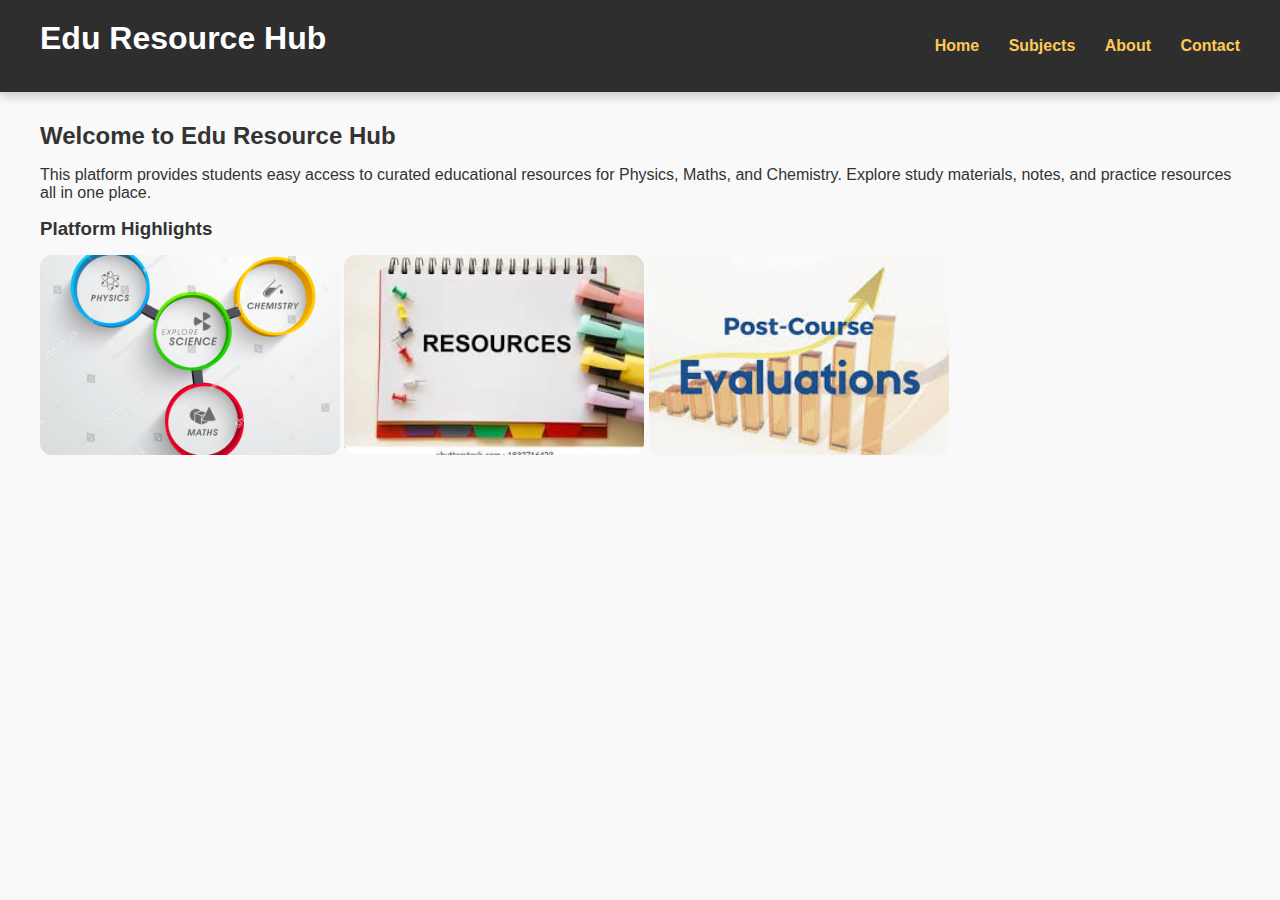
<file: index.html>
<!DOCTYPE html>
<html lang="en">
<head>
<meta charset="UTF-8">
<meta name="viewport" content="width=device-width, initial-scale=1.0">
<title>Edu Resource Hub</title>
<link rel="stylesheet" href="style.css">
</head>
<body>

<header>
  <h1>Edu Resource Hub</h1>
  <nav>
    <a href="index.html">Home</a>
    <a href="subject.html">Subjects</a>
    <a href="about.html">About</a>
    <a href="contact.html">Contact</a>
  </nav>
</header>

<div class="container">
  <h2>Welcome to Edu Resource Hub</h2>
  <p>This platform provides students easy access to curated educational resources for Physics, Maths, and Chemistry. Explore study materials, notes, and practice resources all in one place.</p>

  <h3>Platform Highlights</h3>
  <div class="platform-images">
    <img src="images/platform2.jpg" alt="Subjects Overview">
    <img src="images/platform3.jpeg" alt="Resource Example">
    <img src="images/platform4.jpeg" alt="evaluation">
  </div>
</div>

</body>
</html>
</file>
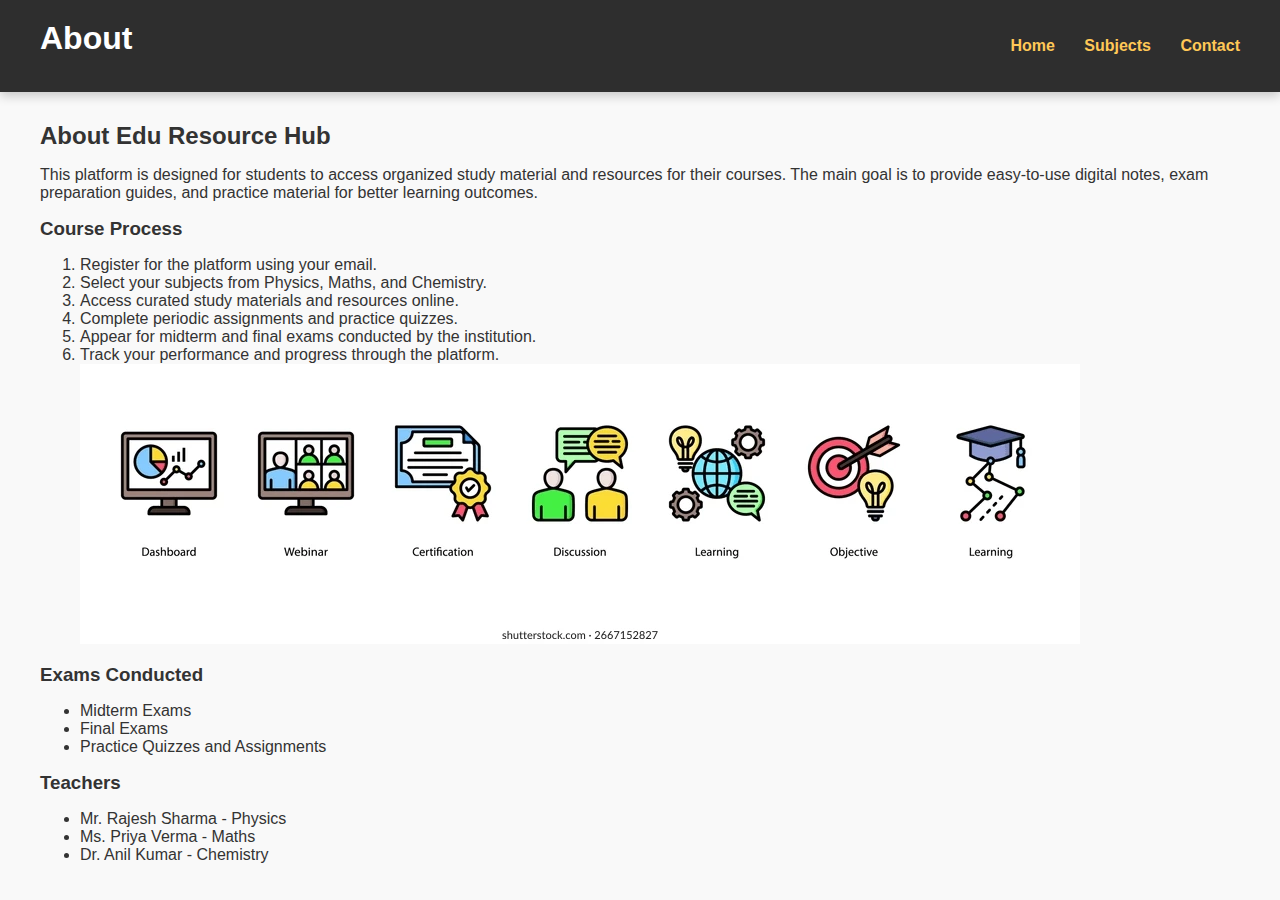
<file: about.html>
<!DOCTYPE html>
<html lang="en">
<head>
<meta charset="UTF-8">
<meta name="viewport" content="width=device-width, initial-scale=1.0">
<title>About</title>
<link rel="stylesheet" href="style.css">
</head>
<body>

<header>
  <h1>About</h1>
  <nav>
    <a href="index.html">Home</a>
    <a href="subject.html">Subjects</a>
    <a href="contact.html">Contact</a>
  </nav>
</header>

<div class="container">
  <h2>About Edu Resource Hub</h2>
  <p>This platform is designed for students to access organized study material and resources for their courses. The main goal is to provide easy-to-use digital notes, exam preparation guides, and practice material for better learning outcomes.</p>

  <h3>Course Process</h3>
  <ol>
    <li>Register for the platform using your email.</li>
    <li>Select your subjects from Physics, Maths, and Chemistry.</li>
    <li>Access curated study materials and resources online.</li>
    <li>Complete periodic assignments and practice quizzes.</li>
    <li>Appear for midterm and final exams conducted by the institution.</li>
    <li>Track your performance and progress through the platform.</li>
    <img src="images/platform1.webp" alt="Dashboard View">
  </ol>

  <h3>Exams Conducted</h3>
  <ul>
    <li>Midterm Exams</li>
    <li>Final Exams</li>
    <li>Practice Quizzes and Assignments</li>
  </ul>

  <h3>Teachers</h3>
  <ul>
    <li>Mr. Rajesh Sharma - Physics</li>
    <li>Ms. Priya Verma - Maths</li>
    <li>Dr. Anil Kumar - Chemistry</li>
  </ul>
</div>

</body>
</html>
</file>
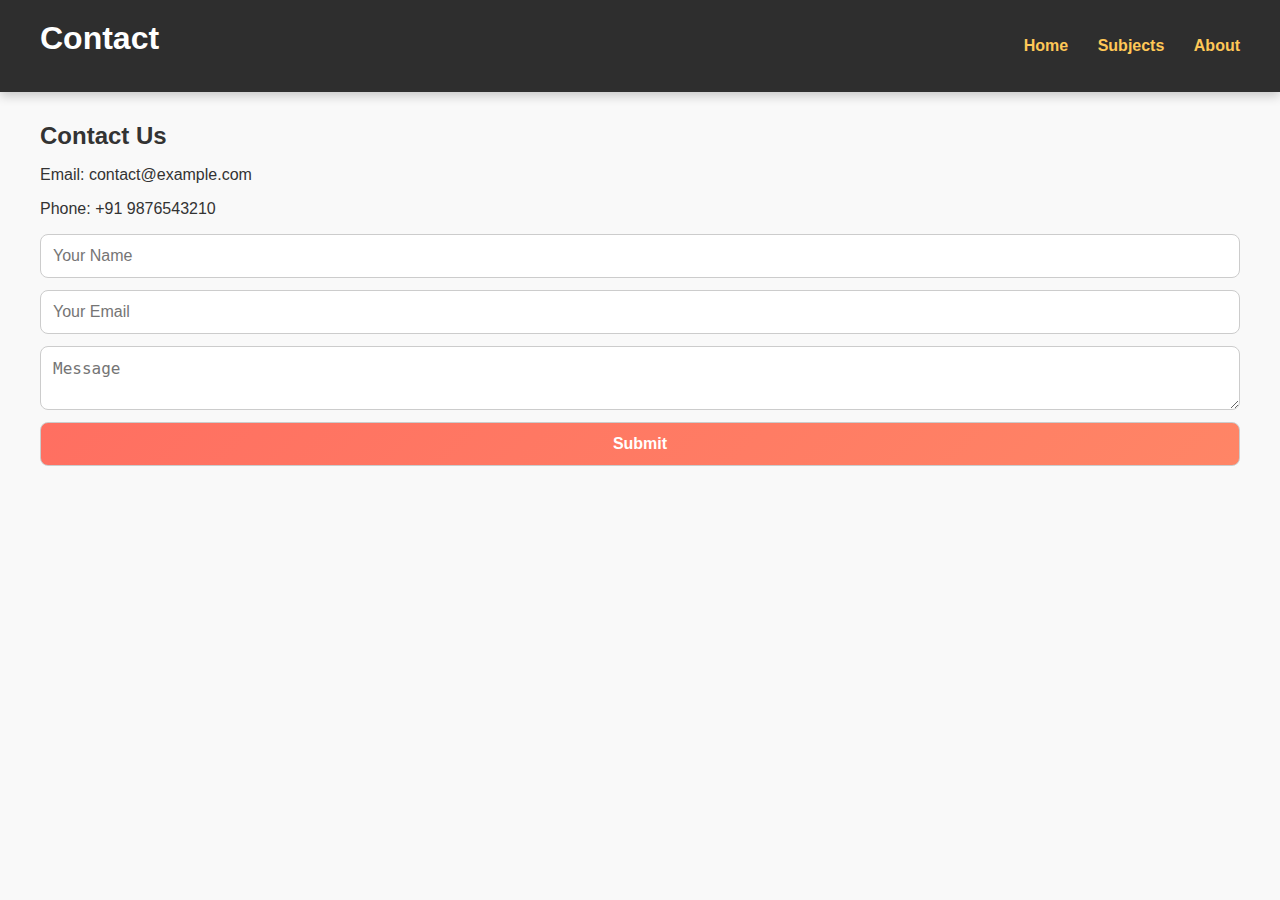
<file: contact.html>
<!DOCTYPE html>
<html lang="en">
<head>
<meta charset="UTF-8">
<meta name="viewport" content="width=device-width, initial-scale=1.0">
<title>Contact</title>
<link rel="stylesheet" href="style.css">
</head>
<body>

<header>
  <h1>Contact</h1>
  <nav>
    <a href="index.html">Home</a>
    <a href="subject.html">Subjects</a>
    <a href="about.html">About</a>
  </nav>
</header>

<div class="container">
  <h2>Contact Us</h2>
  <p>Email: contact@example.com</p>
  <p>Phone: +91 9876543210</p>

  <form>
    <input type="text" placeholder="Your Name" required>
    <input type="email" placeholder="Your Email" required>
    <textarea placeholder="Message"></textarea>
    <button type="submit">Submit</button>
  </form>
</div>

</body>
</html>
</file>
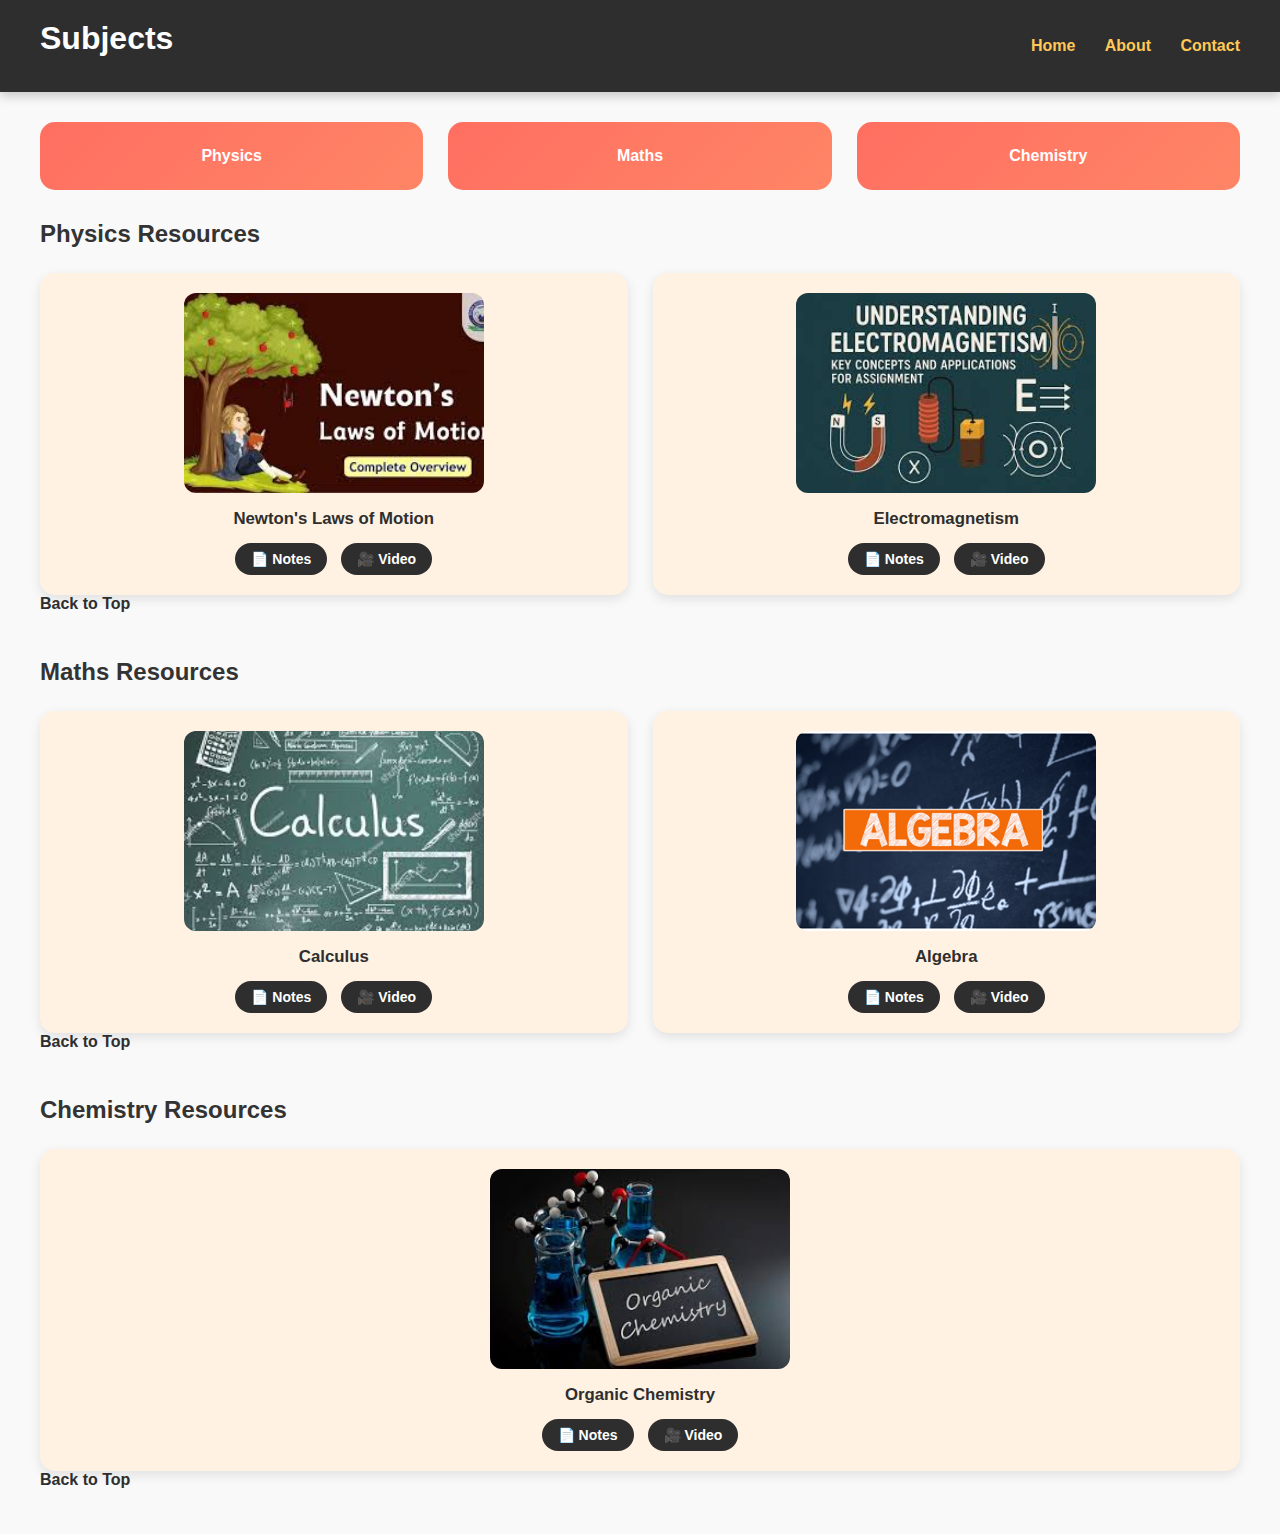
<file: subject.html>
<!DOCTYPE html>
<html lang="en">
<head>
<meta charset="UTF-8">
<meta name="viewport" content="width=device-width, initial-scale=1.0">
<title>Subjects | Edu Resource Hub</title>
<link rel="stylesheet" href="style.css">
</head>
<body>

<!-- ================= HEADER ================= -->
<header>
  <h1>Subjects</h1>
  <nav>
    <a href="index.html">Home</a>
    <a href="about.html">About</a>
    <a href="contact.html">Contact</a>
  </nav>
</header>

<!-- ================= SUBJECT NAV ================= -->
<div class="container subjects">
  <a href="#physics" class="subject-box">Physics</a>
  <a href="#maths" class="subject-box">Maths</a>
  <a href="#chemistry" class="subject-box">Chemistry</a>
</div>

<!-- ================= PHYSICS ================= -->
<div class="container" id="physics">
  <h2>Physics Resources</h2>

  <div class="resources">

    <div class="resource-card">
      <img src="images/physic1.jpeg" alt="Newton Laws">
      <h3>Newton's Laws of Motion</h3>

      <div class="resource-links">
        <a href="https://www.khanacademy.org/science/physics/forces-newtons-laws" target="_blank">
          📄 Notes
        </a>
        <a href="https://www.youtube.com/watch?v=kKKM8Y-u7ds" target="_blank">
          🎥 Video
        </a>
      </div>
    </div>

    <div class="resource-card">
      <img src="images/physics2.jpeg" alt="Electromagnetism">
      <h3>Electromagnetism</h3>

      <div class="resource-links">
        <a href="https://www.physicsclassroom.com/class/estatics" target="_blank">
          📄 Notes
        </a>
        <a href="https://www.youtube.com/watch?v=1TKSfAkWWN0" target="_blank">
          🎥 Video
        </a>
      </div>
    </div>

  </div>

  <a href="#top" class="back">Back to Top</a>
</div>

<!-- ================= MATHS ================= -->
<div class="container" id="maths">
  <h2>Maths Resources</h2>

  <div class="resources">

    <div class="resource-card">
      <img src="images/maths1.jpeg" alt="Calculus">
      <h3>Calculus</h3>

      <div class="resource-links">
        <a href="https://www.khanacademy.org/math/calculus-1" target="_blank">
          📄 Notes
        </a>
        <a href="https://www.youtube.com/watch?v=WUvTyaaNkzM" target="_blank">
          🎥 Video
        </a>
      </div>
    </div>

    <div class="resource-card">
      <img src="images/maths2.png" alt="Algebra">
      <h3>Algebra</h3>

      <div class="resource-links">
        <a href="https://www.mathsisfun.com/algebra/" target="_blank">
          📄 Notes
        </a>
        <a href="https://www.youtube.com/watch?v=grnP3mduZkM" target="_blank">
          🎥 Video
        </a>
      </div>
    </div>

  </div>

  <a href="#top" class="back">Back to Top</a>
</div>

<!-- ================= CHEMISTRY ================= -->
<div class="container" id="chemistry">
  <h2>Chemistry Resources</h2>

  <div class="resources">

    <div class="resource-card">
      <img src="images/chemistry.jpeg" alt="Organic Chemistry">
      <h3>Organic Chemistry</h3>

      <div class="resource-links">
        <a href="https://www.khanacademy.org/science/organic-chemistry" target="_blank">
          📄 Notes
        </a>
        <a href="https://www.youtube.com/watch?v=Zs8X9rJH4Jg" target="_blank">
          🎥 Video
        </a>
      </div>
    </div>

  </div>

  <a href="#top" class="back">Back to Top</a>
</div>

</body>
</html>
</file>
<file: style.css>
body {
  font-family: 'Segoe UI', Tahoma, Geneva, Verdana, sans-serif;
  margin: 0;
  padding: 0;
  background: #F9F9F9;
  color: #333333;
}

header {
  background: #2E2E2E; /* dark charcoal */
  color: #FFF;
  padding: 20px 40px;
  display: flex;
  justify-content: space-between;
  align-items: center;
  box-shadow: 0 4px 10px rgba(0,0,0,0.2);
}
header nav a {
  color: #FFC857; /* golden yellow */
  text-decoration: none;
  margin-left: 25px;
  font-weight: 600;
  transition: color 0.3s ease;
}

header nav a:hover {
  color: #FF6F61; /* coral accent */
}

h1, h2, h3 {
  margin: 0 0 15px 0;
  font-weight: 600;
}

.container {
  margin: 30px auto;
  max-width: 1200px;
  padding: 0 20px;
}

.subjects {
  display: flex;
  gap: 25px;
  flex-wrap: wrap;
  justify-content: center;
}

.subject-box {
  background: linear-gradient(135deg, #FF6F61, #FF8566);
  color: white;
  padding: 25px;
  border-radius: 15px;
  cursor: pointer;
  flex: 1 1 200px;
  text-align: center;
  font-weight: 600;
  transition: transform 0.4s ease, box-shadow 0.4s ease;
  text-decoration: none;
}

.subject-box:hover {
  transform: translateY(-5px) scale(1.05);
  box-shadow: 0 8px 20px rgba(0,0,0,0.25);
  background: linear-gradient(135deg, #FF8566, #FF9E7A);
}

.resources {
  display: flex;
  flex-wrap: wrap;
  gap: 25px;
  margin-top: 25px;
  justify-content: center;
}

.resource-card {
  background: #FFF2E2; /* light cream */
  padding: 20px;
  border-radius: 15px;
  flex: 1 1 250px;
  box-shadow: 0 4px 12px rgba(0,0,0,0.1);
  text-align: center;
  transition: transform 0.4s ease, box-shadow 0.4s ease, background 0.3s ease;
}

.resource-card:hover {
  transform: translateY(-5px) scale(1.05);
  box-shadow: 0 10px 25px rgba(0,0,0,0.2);
  background: #FFE3C3;
}


.resource-card a {
  color: #2E2E2E; /* dark charcoal */
  text-decoration: none;
  font-weight: 600;
  transition: color 0.3s ease;
}

.resource-card a:hover {
  color: #FFC857; /* golden hover */
}

.back {
  display: inline-block;
  margin-bottom: 15px;
  text-decoration: none;
  color: #2E2E2E;
  font-weight: 600;
  transition: color 0.3s ease;
}

.back:hover {
  color: #FF6F61;
}

form {
  display: flex;
  flex-direction: column;
  gap: 12px;
  margin-top: 15px;
}

input, textarea, button {
  padding: 12px;
  border-radius: 8px;
  border: 1px solid #ccc;
  font-size: 16px;
}

button {
  background: linear-gradient(135deg, #FF6F61, #FF8566);
  color: white;
  font-weight: 600;
  cursor: pointer;
  transition: transform 0.3s ease, background 0.4s ease;
}

button:hover {
  transform: translateY(-3px);
  background: linear-gradient(135deg, #FF8566, #FF9E7A);
}

.platform-images img,
.resource-card img {
  width: 300px;      
  height: 200px;      
  object-fit: cover;  
  border-radius: 12px;
  margin-bottom: 12px;
  transition: transform 0.3s ease, box-shadow 0.3s ease;
}

.platform-images img:hover,
.resource-card img:hover {
  transform: scale(1.05);
  box-shadow: 0 8px 20px rgba(0,0,0,0.2);
}
/* ================= Subject Page Additions ================= */

/* Notes & Video buttons */
.resource-links {
  display: flex;
  justify-content: center;
  gap: 14px;
  margin-top: 14px;
}

.resource-links a {
  background: #2E2E2E;
  color: #FFF;
  padding: 8px 16px;
  border-radius: 20px;
  font-size: 14px;
  font-weight: 600;
  text-decoration: none;
  transition: all 0.3s ease;
}

.resource-links a:hover {
  background: #FFC857;
  color: #2E2E2E;
  transform: translateY(-2px);
}
html {
  scroll-behavior: smooth;
}
.resource-card h3 {
  font-size: 1.05rem;
  color: #2E2E2E;
  margin-bottom: 10px;
}
@media (max-width: 768px) {
  .subjects {
    flex-direction: column;
    align-items: center;
  }

  .subject-box {
    width: 90%;
  }
}
</file>
